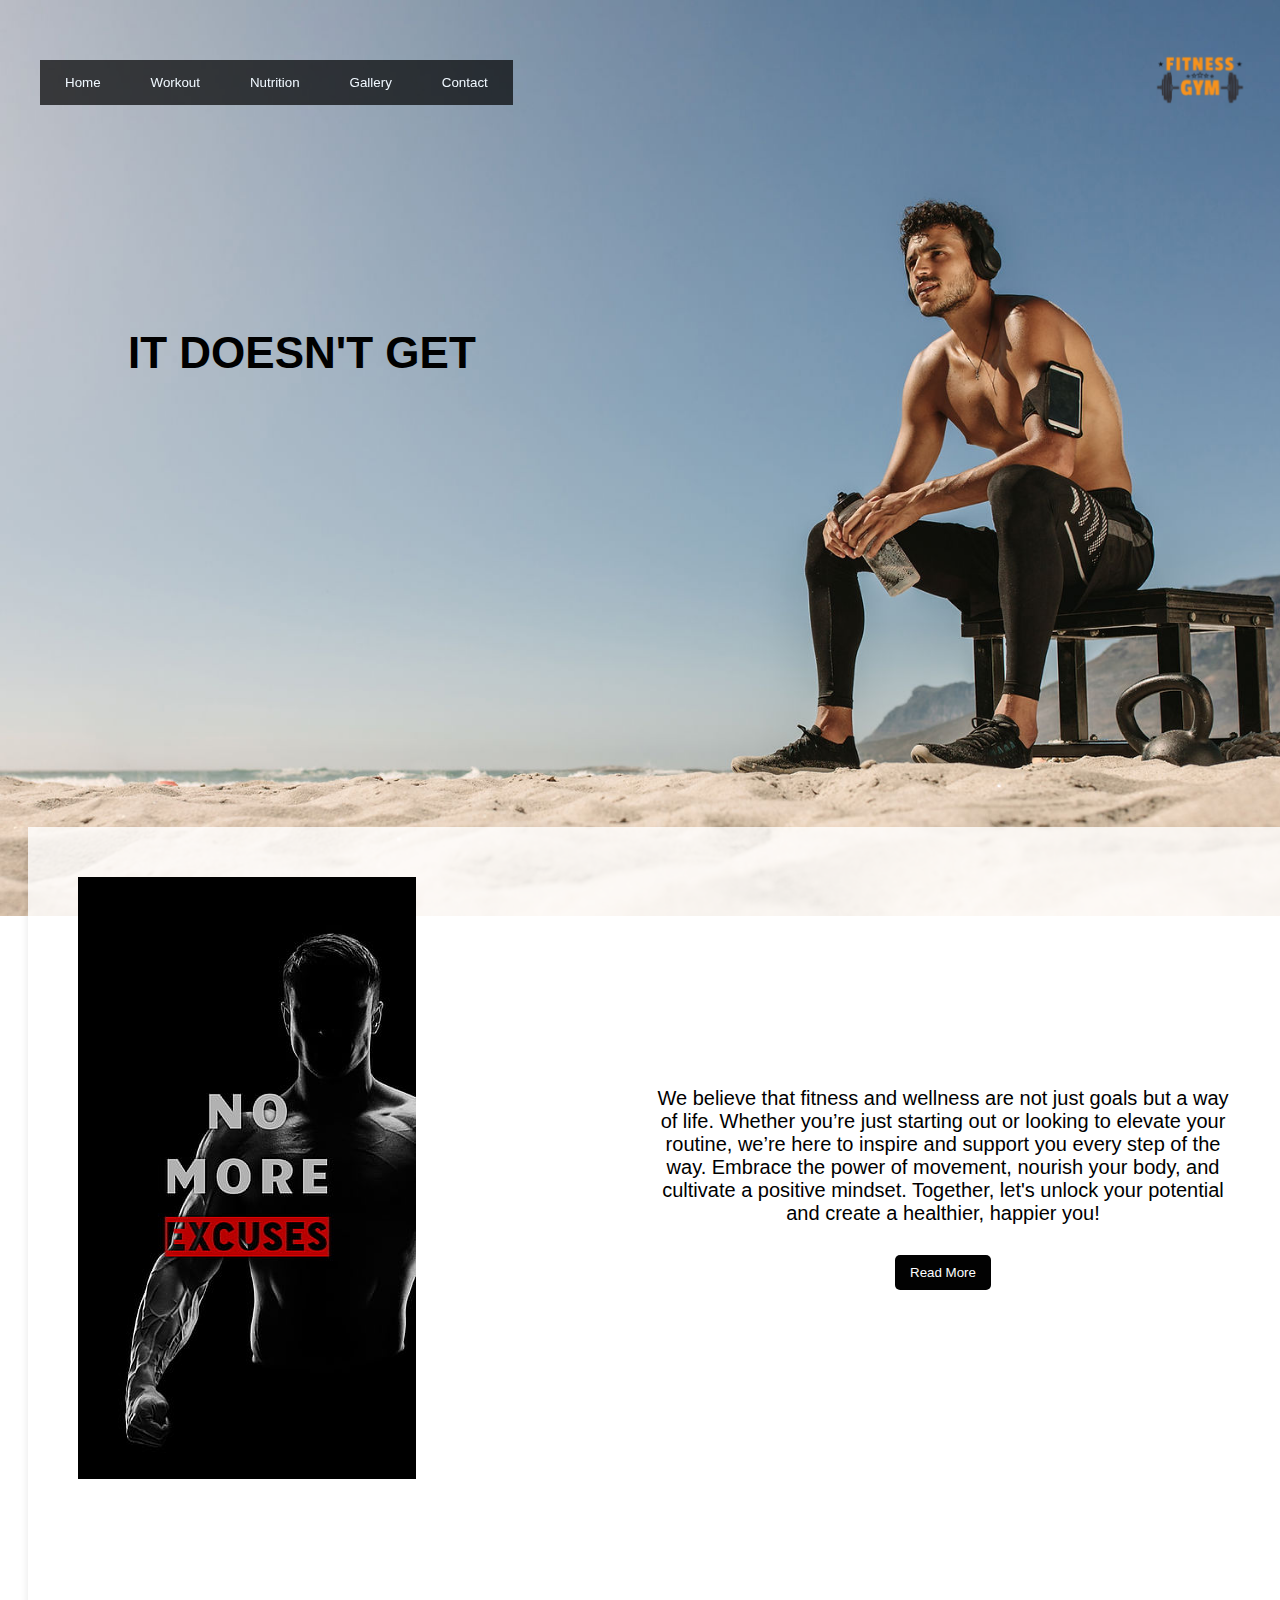
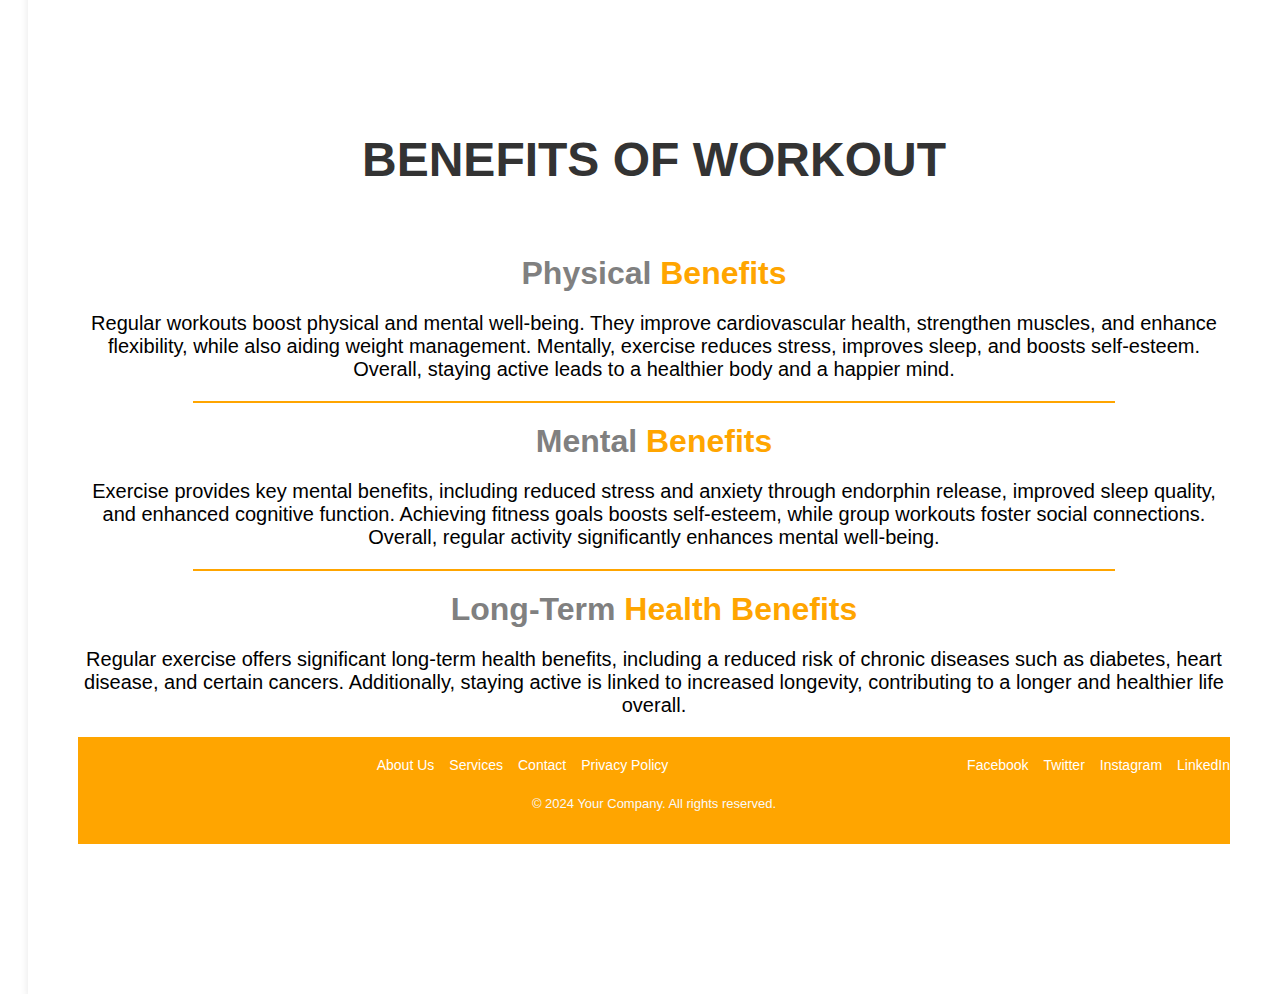
<file: index.html>
<!DOCTYPE html>
<html lang="en">
<head>
    <meta charset="UTF-8">
    <meta name="viewport" content="width=device-width, initial-scale=1.0">
    <title>Home</title>
    <link rel="stylesheet" href="styles.css">
</head>
<body>
    
  


    <img id="logo" src="—Pngtree—fitness gym logo png_7964069.png" alt="Logo">
    <div class="container">
        <div class="navbar" id="navbar">
            <a href="index.html".>
                <button>Home</button>
            </a>
            <a href="workout.html">
                <button>Workout</button>
            </a>
            <a href="nutrition.html">
                <button>Nutrition</button>
           
            </a><a href="Gallery.html">
                <button>Gallery</button>
               
            </a>
            <a href="contact.html">
                <button>Contact</button>
            </a>
        </div>
   

        <div class="content">
            <h1 id="typing-text">
                <span class="hidden-text">IT DOESN'T GET EASIER.<br>YOU GET BETTER .</span>
                    </h1>


            <div style="height: 400px;"></div>

        </<div>
    </div>
    <div class="motivation">
        <div class="motivation-content">
            <img src="HD-wallpaper-workout-motivation-fitness-motivation-gym-workout-thumbnail.jpg" alt="Motivational Image" class="fixed-image">
            <div class="text-container">
                <p class="summary">We believe that fitness and wellness are not just goals but a way of life. Whether you’re just starting out or looking to elevate your routine, we’re here to inspire and support you every step of the way. Embrace the power of movement, nourish your body, and cultivate a positive mindset. Together, let's unlock your potential and create a healthier, happier you!</p>
                <p class="full-text" style="display: none;">The only bad workout is the one that didn't happen. Stay motivated and keep pushing towards your goals!</p>
                <button id="read-more-btn">Read More</button>
            </div>
        </div>

        <div class="benefits">
            <h1><br><br><br><br>BENEFITS OF WORKOUT</h1><br>
            <h2><span class="gray">Physical</span> <span class="orange">Benefits</span></h2>
            <p>Regular workouts boost physical and mental well-being. They improve cardiovascular health, strengthen muscles, and enhance flexibility, while also aiding weight management. Mentally, exercise reduces stress, improves sleep, and boosts self-esteem. Overall, staying active leads to a healthier body and a happier mind.</p>
            <hr class="divider">
            <h2><span class="gray">Mental</span> <span class="orange">Benefits</span></h2>
            <p>Exercise provides key mental benefits, including reduced stress and anxiety through endorphin release, improved sleep quality, and enhanced cognitive function. Achieving fitness goals boosts self-esteem, while group workouts foster social connections. Overall, regular activity significantly enhances mental well-being.</p>
            <hr class="divider">
            <h2><span class="gray">Long-Term</span> <span class="orange">Health Benefits</span></h2>
            <p>Regular exercise offers significant long-term health benefits, including a reduced risk of chronic diseases such as diabetes, heart disease, and certain cancers. Additionally, staying active is linked to increased longevity, contributing to a longer and healthier life overall.</p>
            <footer>
                <div class="footer-container">
                  <div class="footer-logo">
                  </div>
                  <div class="footer-links">
                    <a href="#about">About Us</a>
                    <a href="#services">Services</a>
                    <a href="#contact">Contact</a>
                    <a href="#privacy">Privacy Policy</a>
                  </div>
                  <div class="footer-social">
                    <a href="https://facebook.com" target="_blank">Facebook</a>
                    <a href="https://twitter.com" target="_blank">Twitter</a>
                    <a href="https://instagram.com" target="_blank">Instagram</a>
                    <a href="https://linkedin.com" target="_blank">LinkedIn</a>
                  </div>
                </div>
                <div class="footer-copy">
                  <p>&copy; 2024 Your Company. All rights reserved.</p>
                </div>
              </footer> 
        </div>
            
            <div style="height: 100px;"></div>
    </div>
  

    
    
    <script src="script.js"></script>
</body>
</html>
</file>
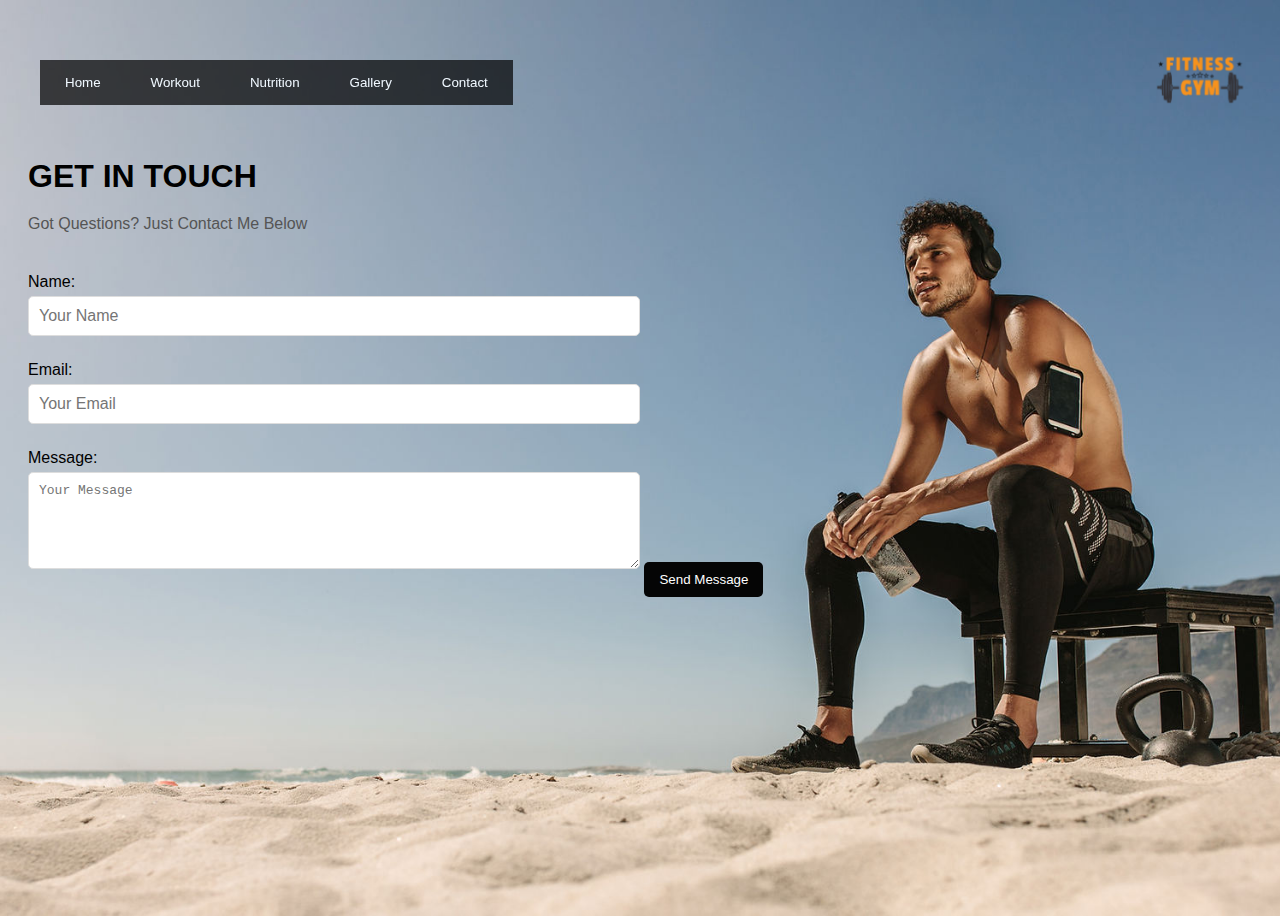
<file: contact.html>
<!DOCTYPE html>
<html lang="en">
<head>
    <meta charset="UTF-8">
    <meta name="viewport" content="width=device-width, initial-scale=1.0">
    <title>Contact</title>
    <link rel="stylesheet" href="styles.css">
</head>
<body>
    <img id="logo" src="—Pngtree—fitness gym logo png_7964069.png" alt="Logo">
    <div class="container">
        <div class="navbar" id="navbar">
            <a href="index.html">
                <button>Home</button>
            </a>
            <a href="workout.html">
                <button>Workout</button>
            </a>
            <a href="nutrition.html">
                <button>Nutrition</button>
            </a>
            <a href="Gallery.html">
                <button>Gallery</button>
            </a>
            <a href="contact.html">
                <button>Contact</button>
            </a>
        </div>

        <div class="contact-container">
            <div class="contact-form">
                <h2 id="fullform">GET IN TOUCH</h2>
                <p>Got Questions? Just Contact Me Below</p>
                <form>
                    <label for="name">Name:</label>
                    <input type="text" id="name" name="name" placeholder="Your Name" required>
    
                    <label for="email">Email:</label>
                    <input type="email" id="email" name="email" placeholder="Your Email" required>
    
                    <label for="message">Message:</label>
                    <textarea id="message" name="message" placeholder="Your Message" rows="5" required></textarea>
    
                    <button type="submit">Send Message</button>
                </form>
            </div>   
        </div>
    </div>
</body>
</html>
</file>
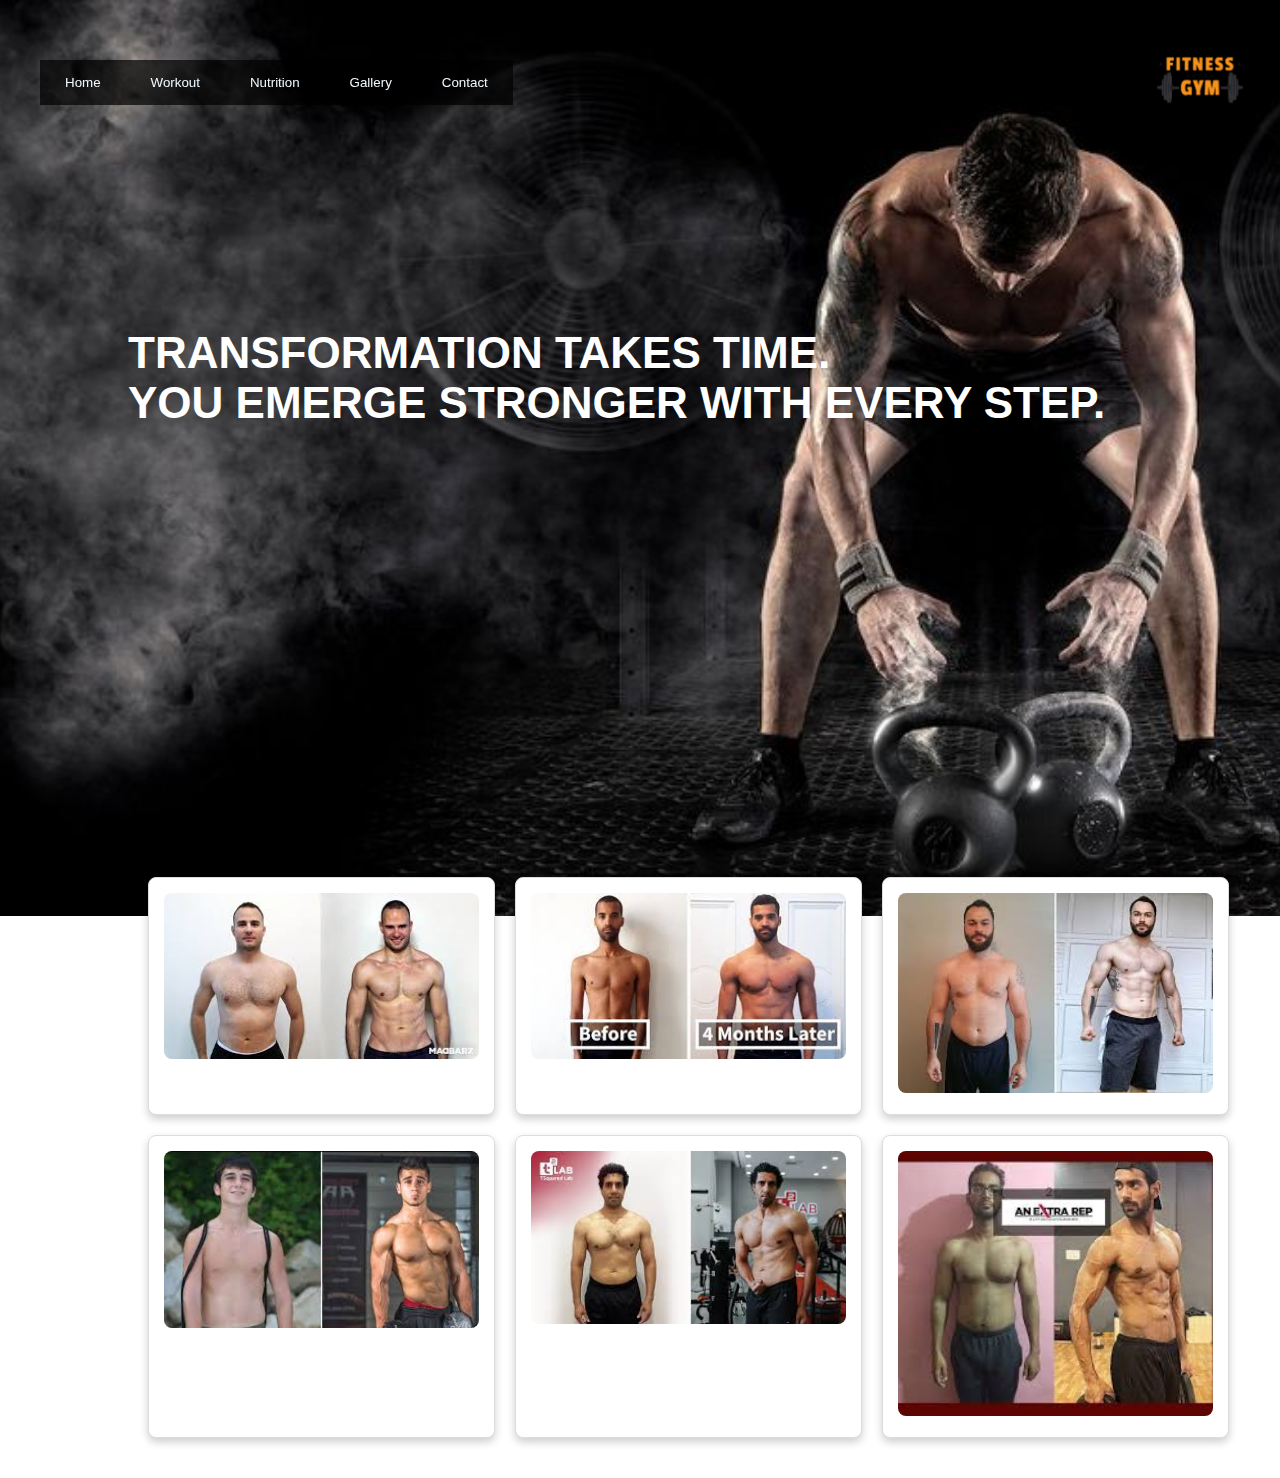
<file: Gallery.html>
<!DOCTYPE html>
<html lang="en">
<head>
    <meta charset="UTF-8">
    <meta name="viewport" content="width=device-width, initial-scale=1.0">
    <title>Gallery</title>
    <link rel="stylesheet" href="styles4.css">
</head>
<body>
    <img id="logo" src="—Pngtree—fitness gym logo png_7964069.png" alt="Logo">
    <div class="container">
        <div class="navbar" id="navbar">
            <a href="index.html".>
                <button>Home</button>
            </a>
            <a href="workout.html">
                <button>Workout</button>
            </a>
            <a href="nutrition.html">
                <button>Nutrition</button>
           
            </a><a href="Gallery.html">
                <button>Gallery</button>
               
            </a>
            <a href="contact.html">
                <button>Contact</button>
            </a>
        </div>
   

        <div class="content">
            <h1>TRANSFORMATION TAKES TIME.<br> YOU EMERGE STRONGER WITH EVERY STEP.</h1>

            <div style="height: 400px;"></div>

        </<div>
            <div class="container1">
        <div class="box">
            <img src="image1.jpeg" alt="Image 1">
        </div>
        <div class="box">
            <img src="image2.jpeg" alt="Image 2">
        </div>
        <div class="box">
            <img src="image3.jpeg" alt="Image 3">
        </div>
        <div class="box">
            <img src="image4.jpeg" alt="Image 4">
        </div>
        <div class="box">
            <img src="image5.jpeg" alt="Image 5">
        </div>
        <div class="box">
            <img src="image6.jpeg" alt="Image 6">
        </div>
    </div>
    </div>
    <script src="script.js"></script>
</<body>
</file>
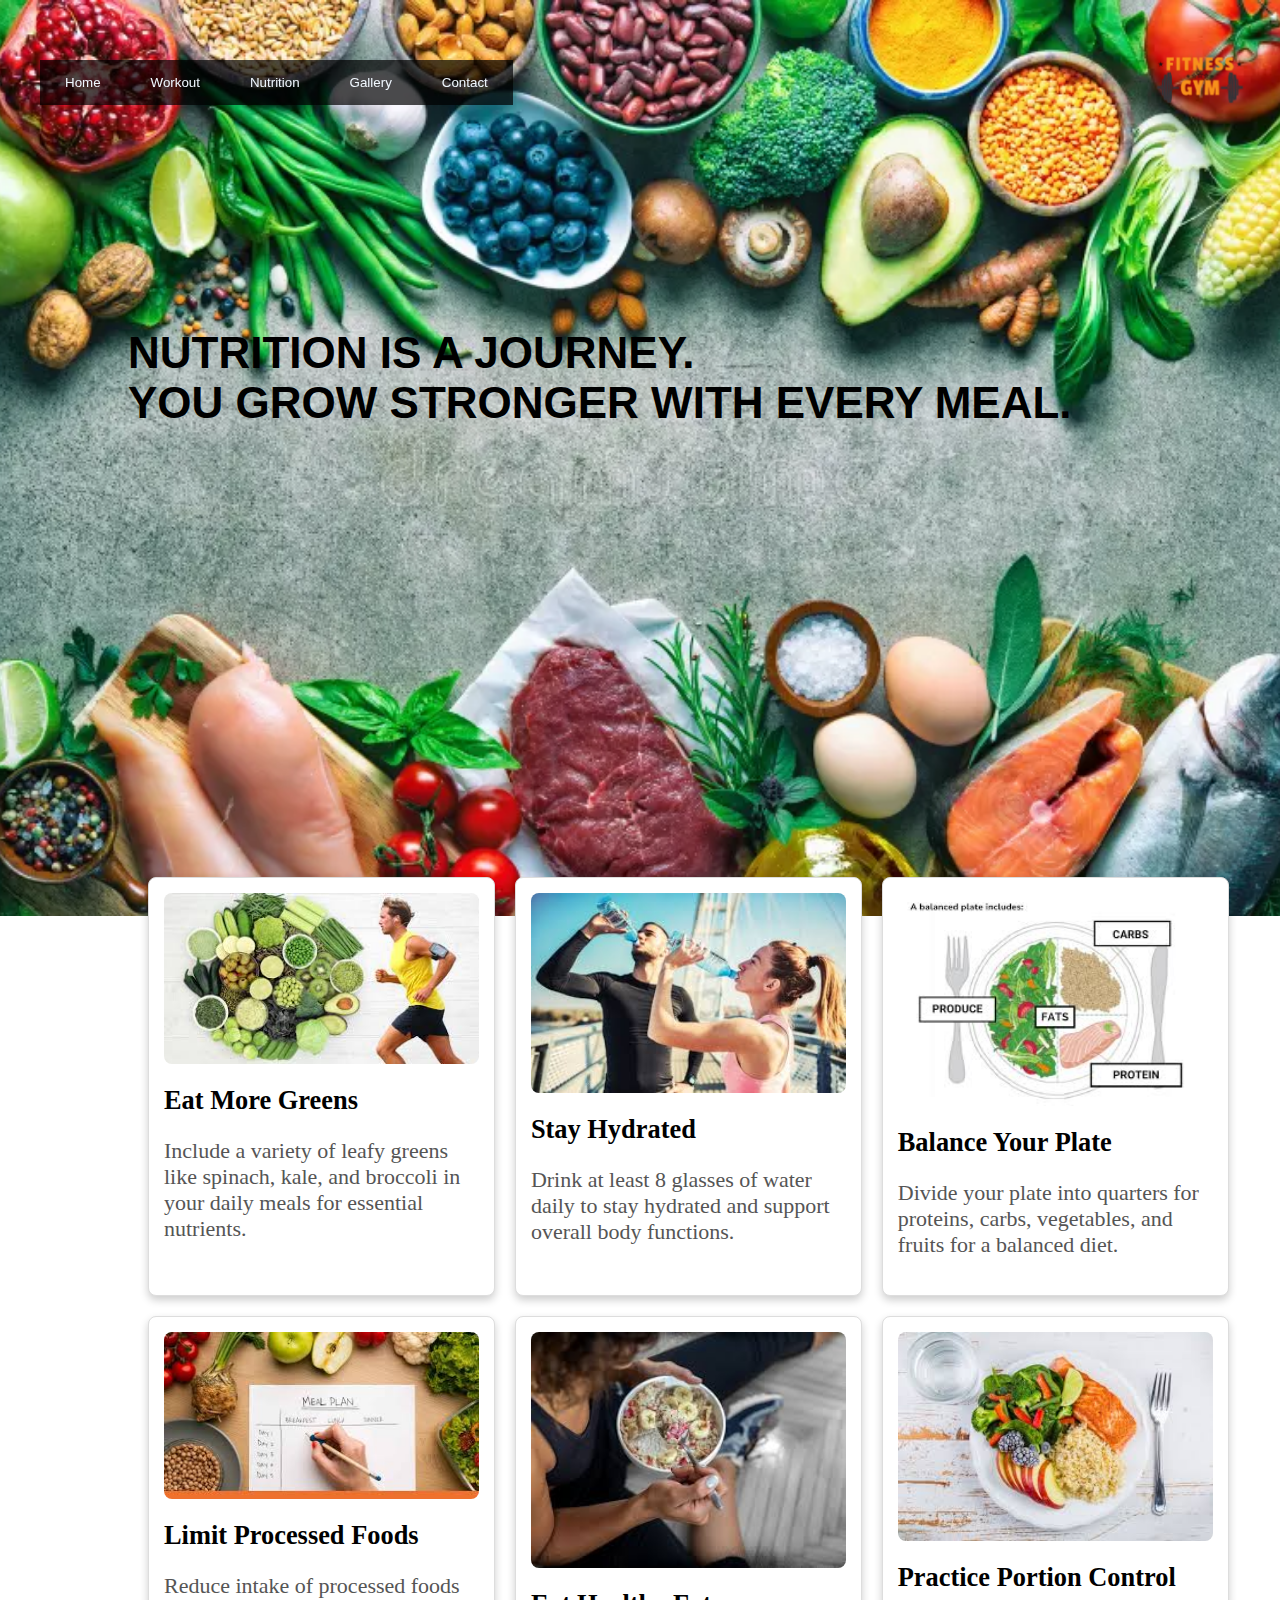
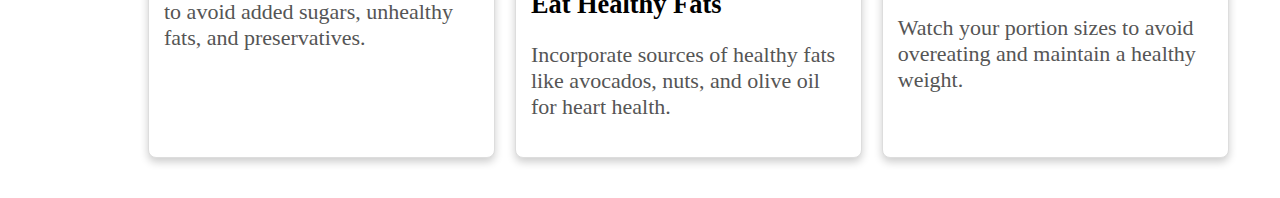
<file: nutrition.html>
<!DOCTYPE html>
<html lang="en">
<head>
    <meta charset="UTF-8">
    <meta name="viewport" content="width=device-width, initial-scale=1.0">
    <title>Nutrition</title>
    <link rel="stylesheet" href="styles3.css">
</head>
<body>
    <img id="logo" src="—Pngtree—fitness gym logo png_7964069.png" alt="Logo"> 
    <div class="container">
        <div class="navbar" id="navbar">
            <a href="index.html".>
                <button>Home</button>
            </a>
            <a href="workout.html">
                <button>Workout</button>
            </a>
            <a href="nutrition.html">
                <button>Nutrition</button>
           
            </a><a href="Gallery.html">
                <button>Gallery</button>
               
            </a>
            <a href="contact.html">
                <button>Contact</button>
            </a>
        </div>
   

        <div class="content"> 
                <h1>NUTRITION IS A JOURNEY.<br> YOU GROW STRONGER WITH EVERY MEAL.</h1>


            <div style="height: 400px;"></div>

        </<div>
    <div class="container3">
        <div class="box">
            <img src="green.jpeg" alt="Eat More Greens">
            <h3>Eat More Greens</h3>
            <p>Include a variety of leafy greens like spinach, kale, and broccoli in your daily meals for essential nutrients.</p>
        </div>
        <div class="box">
            <img src="hydrated.jpeg" alt="Stay Hydrated">
            <h3>Stay Hydrated</h3>
            <p>Drink at least 8 glasses of water daily to stay hydrated and support overall body functions.</p>
        </div>
        <div class="box">
            <img src="balance.jpeg" alt="Balance Your Plate">
            <h3>Balance Your Plate</h3>
            <p>Divide your plate into quarters for proteins, carbs, vegetables, and fruits for a balanced diet.</p>
        </div>
        <div class="box">
            <img src="Limit Processed Foods.jpeg" alt="Limit Processed Foods">
            <h3>Limit Processed Foods</h3>
            <p>Reduce intake of processed foods to avoid added sugars, unhealthy fats, and preservatives.</p>
        </div>
        <div class="box">
            <img src="Eat Healthy Fats.jpeg" alt="Eat Healthy Fats">
            <h3>Eat Healthy Fats</h3>
            <p>Incorporate sources of healthy fats like avocados, nuts, and olive oil for heart health.</p>
        </div>
        <div class="box">
            <img src="Practice Portion Control.jpeg" alt="Practice Portion Control">
            <h3>Practice Portion Control</h3>
            <p>Watch your portion sizes to avoid overeating and maintain a healthy weight.</p>
        </div>
    </div>
    <script src="script.js"></script>
</body>
</html>
</file>
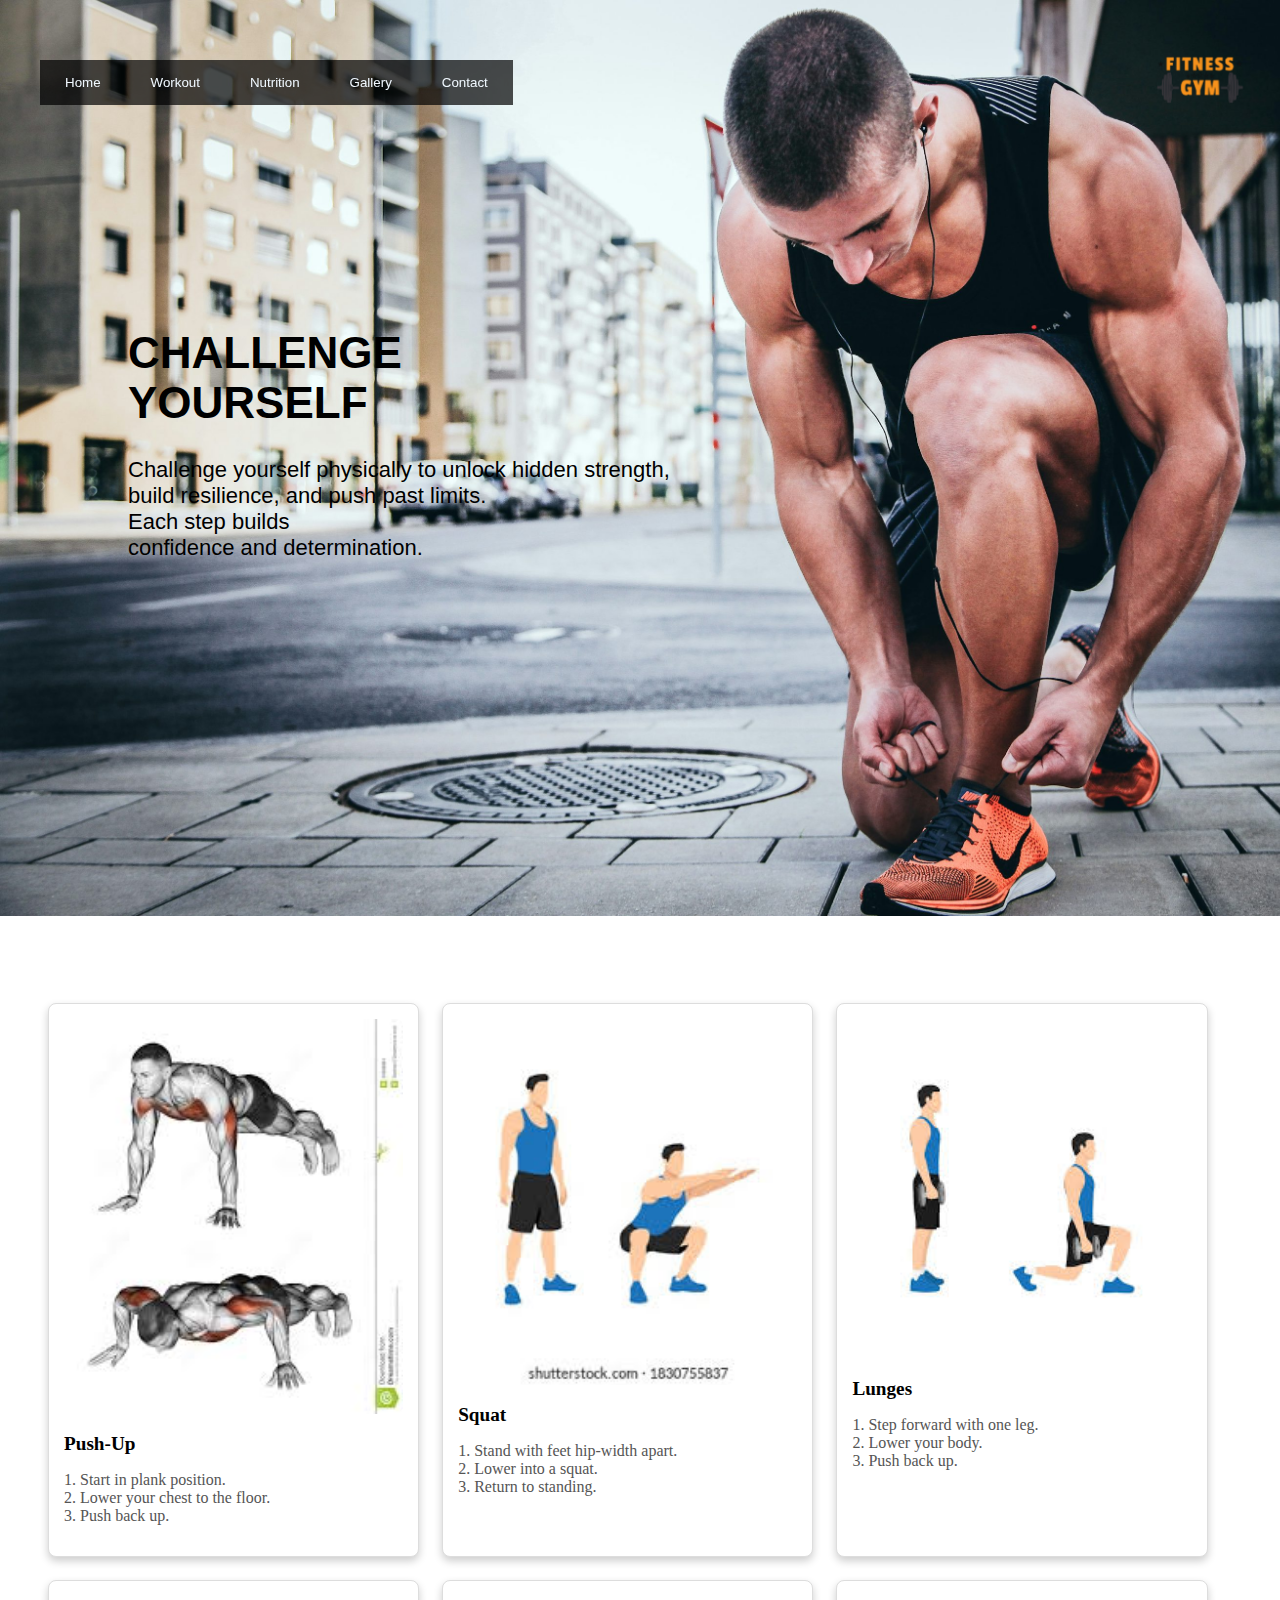
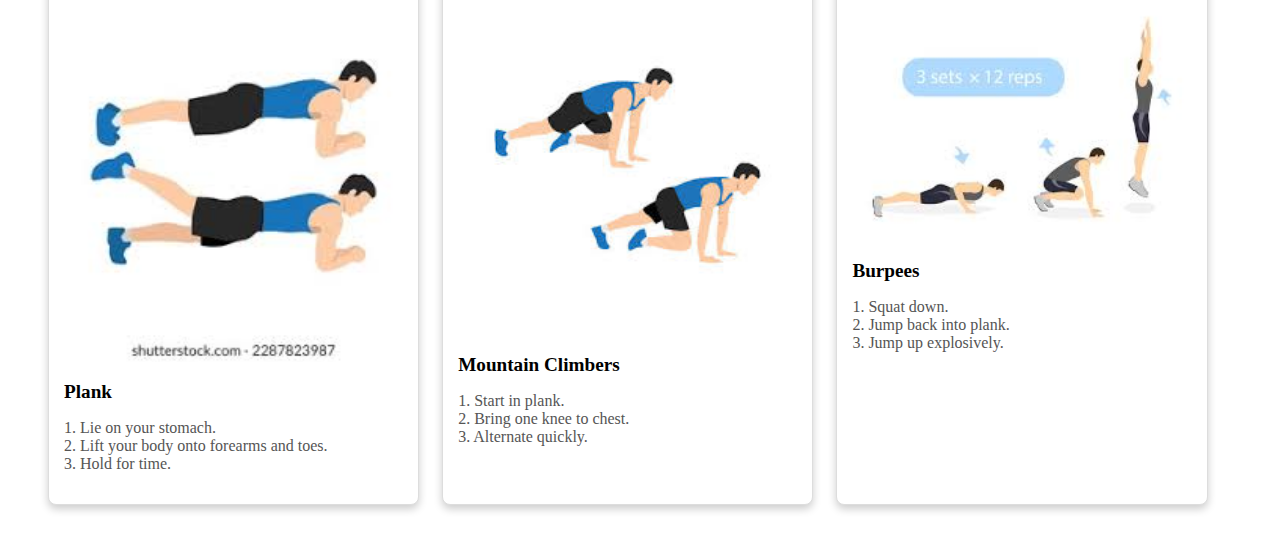
<file: workout.html>
<!DOCTYPE html>
<html lang="en">
<head>
    <meta charset="UTF-8">
    <title>Workout</title>
    <link rel="stylesheet" href="styles2.css">
</head>
<body>
    <img id="logo" src="—Pngtree—fitness gym logo png_7964069.png" alt="Logo"> 
    <div class="container">
        <div class="navbar" id="navbar">
            <a href="index.html".>
                <button>Home</button>
            </a>
            <a href="workout.html">
                <button>Workout</button>
            </a>
            <a href="nutrition.html">
                <button>Nutrition</button>
           
            </a><a href="Gallery.html">
                <button>Gallery</button>
               
            </a>
            <a href="contact.html">
                <button>Contact</button>
            </a>
        </div>
        <div class="content">
           <h1>CHALLENGE <br>YOURSELF</h1>
            <p>Challenge yourself physically to unlock hidden strength,<br> build resilience, and push past limits. <br>Each step builds<br> confidence and determination.</p>
            
            <div style="height: 400px;"></div>
            
            </<div>
            </div>
            
            <script src="script.js"></script>


            <div class="container1">
                <div class="box">
                    <img src="push.jpeg" alt="Exercise 1">
                    <h3>Push-Up</h3>
                    <p>1. Start in plank position. <br>2. Lower your chest to the floor. <br>3. Push back up.</p>
                </div>
                <div class="box">
                    <img src="sqaut.jpeg" alt="Exercise 2">
                    <h3>Squat</h3>
                    <p>1. Stand with feet hip-width apart. <br>2. Lower into a squat. <br>3. Return to standing.</p>
                </div>
                <div class="box">
                    <img src="lunges.jpeg" alt="Exercise 3">
                    <h3>Lunges</h3>
                    <p>1. Step forward with one leg. <br>2. Lower your body. <br>3. Push back up.</p>
                </div>
                <div class="box">
                    <img src="plunk.jpeg" alt="Exercise 4">
                    <h3>Plank</h3>
                    <p>1. Lie on your stomach. <br>2. Lift your body onto forearms and toes. <br>3. Hold for time.</p>
                </div>
                <div class="box">
                    <img src="Mountain Climbers.jpeg" alt="Exercise 5">
                    <h3>Mountain Climbers</h3>
                    <p>1. Start in plank. <br>2. Bring one knee to chest. <br>3. Alternate quickly.</p>
                </div>
                <div class="box">
                    <img src="burpees.jpeg" alt="Exercise 6">
                    <h3>Burpees</h3>
                    <p>1. Squat down. <br>2. Jump back into plank. <br>3. Jump up explosively.</p>
                </div>
            </div>
</body>
</file>
<file: styles.css>
* {
    margin: 10;
    padding: 5;
    box-sizing: border-box;

}

body {
    font-family: Arial, sans-serif;
    height: 100vh;
    background-image: url(Challenge.jpg);
    background-size: cover;
    background-position:5 center;
    display: flex;
    align-items: flex-start;
    justify-content: flex-end;
    background-repeat: no-repeat;
}
.container {
    width: 100%;
    padding: 20px;
}
.navbar {
    position:fixed;
    display: flex;
    gap: 0%;
    top: 60px;
    left: 40px;
    z-index: 1000;
    transition: top 0.3s;
}
#logo {
    position: fixed; 
    display: flex;
    top: 20px;
    right: 20px;
    width: 120px; 
    height: auto; 
    z-index: 1000; 
    transition: 0.3s;
}
.content{
    margin-top: 300px;
    margin-left: 100px;
    
    font-family: Verdana, Geneva, Tahoma, sans-serif ;
    font-size: 22px;
    color: rgb(0, 0, 0);
}
.motivation{
    position: absolute;
    padding: 50px;
    text-align: center;
    background-color: rgb(255,255, 255,0.8);
    margin-top: 20px;
    box-shadow: 0 4px 8px rgba(0, 0, 0, 0.1);
    
}
.motivation-content {
    display: flex;
    align-items: center;
}
.motivation-image{
    width: 100%;
    max-width: 400px;
    height: auto;
    margin-bottom: 20px;
}

.motivation p{
    font-size: 20px;
    font-family: 'Lucida Sans', 'Lucida Sans Regular', 'Lucida Grande', 'Lucida Sans Unicode', Geneva, Verdana, sans-serif;
}
button {
    background-color: rgba(0, 0, 0, 0.7);
    font-family: 'Lucida Sans', 'Lucida Sans Regular', 'Lucida Grande', 'Lucida Sans Unicode', Geneva, Verdana, sans-serif;
    color: aliceblue;
    border: none;
    padding: 15px 25px;
    cursor: pointer;
    transition:background-color 0.3s;
}
button:hover {
    background-color: orange;
}

.text-container {
    margin-left: 240px;
    max-width: 600px; 
}
#read-more-btn {
    margin-top: 10px; 
    padding: 10px 15px; 
    background-color: rgb(2, 2, 2); 
    color: white;
    border: none; 
    border-radius: 5px; 
    cursor: pointer; 
}

#read-more-btn:hover {
    background-color:orange;
}
.hidden-text {
    display: none;
    visibility: hidden;
    border-right: 2px solid #007BFF;
    white-space: nowrap;
    overflow: hidden; 
    animation: blink 0.75s step-end infinite; /
}

@keyframes blink {
    50% {
        border-color: transparent; 
    }
}



* Container to hold form*/
.contact-container {
    display: flex;           
    gap: 20px;                
    max-width: 1200px;        
    width: 90%;             
    background-color: #ffffff;
    padding: 20px;
    box-shadow: 0 4px 8px rgba(0, 0, 0, 0.1);
    border-radius: 8px;
}


.contact-form {
    flex: 1;                      
    margin-top: 130px;           
    text-align: left;            
}

.contact-form h2 {
    font-size: 2em;
    margin-bottom: 20px;
}

.contact-form p {
    margin-bottom: 40px;
    font-size: 1em;
    color: #555;
}

.contact-form label {
    display: block;
    font-size: 1em;
    margin: 10px 0 5px;
}

.contact-form input,
.contact-form textarea {
    width: 50%;                   
    padding: 10px;
    margin-bottom: 15px;
    border: 1px solid #ddd;
    border-radius: 5px;
    font-size: 1em;
}

.contact-form button {
    background-color: #050505;
    color: white;
    padding: 10px 15px;
    border: none;
    border-radius: 5px;
    cursor: pointer;
    transition: background-color 0.3s;
    margin-top: 20px;             
    margin-left: 0;             
    display: inline-block;
    text-align: center;          
    float: none;                
}

.contact-form button:hover {
    background-color: #ff8000;
}



.benefits {
    text-align: center; 
    font-family: 'Arial', sans-serif; 
}

.benefits h1 {
    font-size: 3em; 
    margin-bottom: 30px; 
    color: #333; 
}

.benefits h2 {
    font-size: 2em;
    margin: 20px 0; 
}

.gray {
    color: gray;
}

.orange {
    color: orange; 
}

.divider {
    border: none;
    height: 2px; 
    background-color: orange; 
    margin: 20px auto; 
    width: 80%; 
}

footer {
    background-color: orange; 
    color: #fff;
    padding: 20px 0;
    text-align: center;
    font-family: Arial, sans-serif;
    bottom: 0;
    width: 100%;
  }
  
  .footer-container {
    max-width: 1200px;
    margin: 0 auto;
    display: flex;
    justify-content: space-between; 
    align-items: center;
  }
  
  .footer-logo h2 {
    font-size: 24px;
    margin: 0;
  }
  
  .footer-links,
  .footer-social {
    display: flex;
    gap: 15px;
  }
  
  .footer-links a,
  .footer-social a {
    color: #fff;
    text-decoration: none;
    font-size: 14px;
    transition: color 0.3s;
  }
  
  .footer-links a:hover,
  .footer-social a:hover {
    color: #333;
  }
  
  .footer-copy {
    text-align: center;
    padding-top: 10px;
  }
  
  .footer-copy p {
    font-size: 13px;
    color: #f9f9f9;
  }
</file>
<file: styles4.css>
* {
    margin: 10;
    padding: 5;
    box-sizing: border-box;

}

body {
    font-family: Arial, sans-serif;
    height: 100vh;
    background-image: url(photo-1483721310020-03333e577078.jpeg);
    background-size: cover;
    background-position:5 center;
    display: flex;
    align-items: flex-start;
    justify-content: flex-end;
    background-repeat: no-repeat;
}
.container {
    width: 100%;
    padding: 20px;
}
.navbar {
    position:fixed;
    display: flex;
    gap: 0%;
    top: 60px;
    left: 40px;
    z-index: 1000;
    transition: top 0.3s;
}
#logo {
    position: fixed; 
    display: flex;
    top: 20px; 
    right: 20px; 
    width: 120px; 
    height: auto; 
    z-index: 1000; 
    transition: 0.3s;
}
.content{
    margin-top: 300px;
    margin-left: 100px;
    
    font-family: Verdana, Geneva, Tahoma, sans-serif ;
    font-size: 22px;
    color: rgb(0, 0, 0);
}
.motivation{
    position: absolute;
    padding: 50px;
    text-align: center;
    background-color: rgb(255,255, 255,0.8);
    margin-top: 20px;
    box-shadow: 0 4px 8px rgba(0, 0, 0, 0.1);
    
}
.motivation-content {
    display: flex;
    align-items: center;
}
.motivation-image{
    width: 100%;
    max-width: 400px;
    height: auto;
    margin-bottom: 20px;
}

.motivation p{
    font-size: 20px;
    font-family: 'Lucida Sans', 'Lucida Sans Regular', 'Lucida Grande', 'Lucida Sans Unicode', Geneva, Verdana, sans-serif;
}
button {
    background-color: rgba(0, 0, 0, 0.7);
    font-family: 'Lucida Sans', 'Lucida Sans Regular', 'Lucida Grande', 'Lucida Sans Unicode', Geneva, Verdana, sans-serif;
    color: aliceblue;
    border: none;
    padding: 15px 25px;
    cursor: pointer;
    transition:background-color 0.3s;
}
button:hover {
    background-color: orange;
}

.text-container {
    margin-left: 240px;
    max-width: 600px; 
}
#read-more-btn {
    margin-top: 10px; 
    padding: 10px 15px; 
    background-color: rgb(2, 2, 2); 
    color: white;
    border: none; 
    border-radius: 5px; 
    cursor: pointer; 
}

#read-more-btn:hover {
    background-color:orange;
}
.hidden-text {
    display: none;
    visibility: hidden; 
    border-right: 2px solid #007BFF;
    white-space: nowrap; 
    overflow: hidden; 
    animation: blink 0.75s step-end infinite; 
}

@keyframes blink {
    50% {
        border-color: transparent; 
    }
}


.container1 {
    display: flex;
    flex-wrap: wrap;
    gap: 20px;
    max-width: 1200px;
    padding: 20px;
}

.box {
    width: 32%;
    background-color: #ffffff;
    
    border: 1px solid #ddd;
    border-radius: 8px;
    padding: 15px;
    font-family:Georgia, 'Times New Roman', Times, serif;
    text-align: left;
    box-shadow: 0 4px 8px rgba(0, 0, 0, 0.2);
    transition: transform 0.3s ease;
}

.box:hover {
    background-color: orange;
    transform: scale(1.05);
}

.box img {
    width: 100%;
    height: auto;
    border-radius: 8px;
}

.box h3 {
    font-size: 1.2em;
    margin: 15px 0 10px;
}

.box p {
    font-size: 1em;
    color: #555;
}
* {
    margin: 10;
    padding: 5;
    box-sizing: border-box;

}

body {
    font-family: Arial, sans-serif;
    height: 100vh;
    background-image: url(transformmmm.jpeg);
    background-size: cover;
    background-position:center;
    display: flex;
    align-items: flex-start;
    justify-content: flex-end;
    background-repeat: no-repeat;
}
.container {
    width: 100%;
    padding: 20px;
}
.navbar {
    position:fixed;
    display: flex;
    gap: 0%;
    top: 60px;
    left: 40px;
    z-index: 1000;
    transition: top 0.3s;
}
#logo {
    position: fixed;
    display: flex;
    top: 20px; 
    right: 20px; 
    width: 120px; 
    height: auto; 
    z-index: 1000;
    transition: 0.3s;
}
.content{
    margin-top: 300px;
    margin-left: 100px;
    
    font-family: Verdana, Geneva, Tahoma, sans-serif ;
    font-size: 22px;
    color: rgb(255, 255, 255);
}
.motivation{
    position: absolute;
    padding: 50px;
    text-align: center;
    background-color: rgb(255,255, 255,0.8);
    margin-top: 20px;
    box-shadow: 0 4px 8px rgba(0, 0, 0, 0.1);
    
}
.motivation-content {
    display: flex;
    align-items: center;
}
.motivation-image{
    width: 100%;
    max-width: 400px;
    height: auto;
    margin-bottom: 20px;
}

.motivation p{
    font-size: 20px;
    font-family: 'Lucida Sans', 'Lucida Sans Regular', 'Lucida Grande', 'Lucida Sans Unicode', Geneva, Verdana, sans-serif;
}
button {
    background-color: rgba(0, 0, 0, 0.7);
    font-family: 'Lucida Sans', 'Lucida Sans Regular', 'Lucida Grande', 'Lucida Sans Unicode', Geneva, Verdana, sans-serif;
    color: aliceblue;
    border: none;
    padding: 15px 25px;
    cursor: pointer;
    transition:background-color 0.3s;
}
button:hover {
    background-color: orange;
}

.text-container {
    margin-left: 240px;
    max-width: 600px; 
}
#read-more-btn {
    margin-top: 10px; 
    padding: 10px 15px; 
    background-color: rgb(2, 2, 2); 
    color: white;
    border: none; 
    border-radius: 5px; 
    cursor: pointer; 
}

#read-more-btn:hover {
    background-color:orange;
}
.hidden-text {
    display: none; 
    visibility: hidden;
    border-right: 2px solid #007BFF; 
    white-space: nowrap; 
    overflow: hidden; 
    animation: blink 0.75s step-end infinite; 
}

@keyframes blink {
    50% {
        border-color: transparent;
    }
}


.container3 {
    display: flex;
    flex-wrap: wrap;
    gap: 20px;
    max-width: 1200px;
    padding: 20px;
}

.box {
    width: 32%;
    background-color: #ffffff;
    
    border: 1px solid #ddd;
    border-radius: 8px;
    padding: 15px;
    font-family:Georgia, 'Times New Roman', Times, serif;
    text-align: left;
    box-shadow: 0 4px 8px rgba(0, 0, 0, 0.2);
    transition: transform 0.3s ease;
}

.box:hover {
    background-color: orange;
    transform: scale(1.05);
}

.box img {
    width: 100%;
    height: auto;
    border-radius: 8px;
}

.box h3 {
    font-size: 1.2em;
    margin: 15px 0 10px;
}

.box p {
    font-size: 1em;
    color: #555;
}
</file>
<file: styles3.css>
* {
    margin: 10;
    padding: 5;
    box-sizing: border-box;

}

body {
    font-family: Arial, sans-serif;
    height: 100vh;
    background-image: url(photo-1483721310020-03333e577078.jpeg);
    background-size: cover;
    background-position:5 center;
    display: flex;
    align-items: flex-start;
    justify-content: flex-end;
    background-repeat: no-repeat;
}
.container {
    width: 100%;
    padding: 20px;
}
.navbar {
    position:fixed;
    display: flex;
    gap: 0%;
    top: 60px;
    left: 40px;
    z-index: 1000;
    transition: top 0.3s;
}
#logo {
    position: fixed; 
    display: flex;
    top: 20px; 
    right: 20px; 
    width: 120px; 
    height: auto; 
    z-index: 1000; 
    transition: 0.3s;
}
.content{
    margin-top: 300px;
    margin-left: 100px;
    
    font-family: Verdana, Geneva, Tahoma, sans-serif ;
    font-size: 22px;
    color: rgb(0, 0, 0);
}
.motivation{
    position: absolute;
    padding: 50px;
    text-align: center;
    background-color: rgb(255,255, 255,0.8);
    margin-top: 20px;
    box-shadow: 0 4px 8px rgba(0, 0, 0, 0.1);
    
}
.motivation-content {
    display: flex;
    align-items: center;
}
.motivation-image{
    width: 100%;
    max-width: 400px;
    height: auto;
    margin-bottom: 20px;
}

.motivation p{
    font-size: 20px;
    font-family: 'Lucida Sans', 'Lucida Sans Regular', 'Lucida Grande', 'Lucida Sans Unicode', Geneva, Verdana, sans-serif;
}
button {
    background-color: rgba(0, 0, 0, 0.7);
    font-family: 'Lucida Sans', 'Lucida Sans Regular', 'Lucida Grande', 'Lucida Sans Unicode', Geneva, Verdana, sans-serif;
    color: aliceblue;
    border: none;
    padding: 15px 25px;
    cursor: pointer;
    transition:background-color 0.3s;
}
button:hover {
    background-color: orange;
}

.text-container {
    margin-left: 240px;
    max-width: 600px; 
}
#read-more-btn {
    margin-top: 10px; 
    padding: 10px 15px; 
    background-color: rgb(2, 2, 2); 
    color: white;
    border: none; 
    border-radius: 5px; 
    cursor: pointer; 
}

#read-more-btn:hover {
    background-color:orange;
}
.hidden-text {
    display: none; 
    visibility: hidden; 
    border-right: 2px solid #007BFF; 
    white-space: nowrap; 
    overflow: hidden; 
    animation: blink 0.75s step-end infinite;
}

@keyframes blink {
    50% {
        border-color: transparent; 
    }
}


.container1 {
    display: flex;
    flex-wrap: wrap;
    gap: 20px;
    max-width: 1200px;
    padding: 20px;
}

.box {
    width: 32%;
    background-color: #ffffff;
    
    border: 1px solid #ddd;
    border-radius: 8px;
    padding: 15px;
    font-family:Georgia, 'Times New Roman', Times, serif;
    text-align: left;
    box-shadow: 0 4px 8px rgba(0, 0, 0, 0.2);
    transition: transform 0.3s ease;
}

.box:hover {
    background-color: orange;
    transform: scale(1.05);
}

.box img {
    width: 100%;
    height: auto;
    border-radius: 8px;
}

.box h3 {
    font-size: 1.2em;
    margin: 15px 0 10px;
}

.box p {
    font-size: 1em;
    color: #555;
}
* {
    margin: 10;
    padding: 5;
    box-sizing: border-box;

}

body {
    font-family: Arial, sans-serif;
    height: 100vh;
    background-image: url(nuttr.webp);
    background-size: cover;
    background-position:center;
    display: flex;
    align-items: flex-start;
    justify-content: flex-end;
    background-repeat: no-repeat;
}
.container {
    width: 100%;
    padding: 20px;
}
.navbar {
    position:fixed;
    display: flex;
    gap: 0%;
    top: 60px;
    left: 40px;
    z-index: 1000;
    transition: top 0.3s;
}
#logo {
    position: fixed;
    display: flex;
    top: 20px;
    right: 20px; 
    width: 120px; 
    height: auto; 
    z-index: 1000; 
    transition: 0.3s;
}
.content{
    margin-top: 300px;
    margin-left: 100px;
    
    font-family: Verdana, Geneva, Tahoma, sans-serif ;
    font-size: 22px;
    color: rgb(0, 0, 0);
}
.motivation{
    position: absolute;
    padding: 50px;
    text-align: center;
    background-color: rgb(255,255, 255,0.8);
    margin-top: 20px;
    box-shadow: 0 4px 8px rgba(0, 0, 0, 0.1);
    
}
.motivation-content {
    display: flex;
    align-items: center;
}
.motivation-image{
    width: 100%;
    max-width: 400px;
    height: auto;
    margin-bottom: 20px;
}

.motivation p{
    font-size: 20px;
    font-family: 'Lucida Sans', 'Lucida Sans Regular', 'Lucida Grande', 'Lucida Sans Unicode', Geneva, Verdana, sans-serif;
}
button {
    background-color: rgba(0, 0, 0, 0.7);
    font-family: 'Lucida Sans', 'Lucida Sans Regular', 'Lucida Grande', 'Lucida Sans Unicode', Geneva, Verdana, sans-serif;
    color: aliceblue;
    border: none;
    padding: 15px 25px;
    cursor: pointer;
    transition:background-color 0.3s;
}
button:hover {
    background-color: orange;
}

.text-container {
    margin-left: 240px;
    max-width: 600px; 
}
#read-more-btn {
    margin-top: 10px; 
    padding: 10px 15px; 
    background-color: rgb(2, 2, 2); 
    color: white;
    border: none; 
    border-radius: 5px; 
    cursor: pointer; 
}

#read-more-btn:hover {
    background-color:orange;
}
.hidden-text {
    display: none; 
    visibility: hidden; 
    border-right: 2px solid #007BFF;
    white-space: nowrap; 
    overflow: hidden; 
    animation: blink 0.75s step-end infinite;
}

@keyframes blink {
    50% {
        border-color: transparent;
    }
}


.container3 {
    display: flex;
    flex-wrap: wrap;
    gap: 20px;
    max-width: 1200px;
    padding: 20px;
}

.box {
    width: 32%;
    background-color: #ffffff;
    
    border: 1px solid #ddd;
    border-radius: 8px;
    padding: 15px;
    font-family:Georgia, 'Times New Roman', Times, serif;
    text-align: left;
    box-shadow: 0 4px 8px rgba(0, 0, 0, 0.2);
    transition: transform 0.3s ease;
}

.box:hover {
    background-color: orange;
    transform: scale(1.05);
}

.box img {
    width: 100%;
    height: auto;
    border-radius: 8px;
}

.box h3 {
    font-size: 1.2em;
    margin: 15px 0 10px;
}

.box p {
    font-size: 1em;
    color: #555;
}
</file>
<file: styles2.css>
* {
    margin: 10;
    padding: 5;
    box-sizing: border-box;

}

body {
    font-family: Arial, sans-serif;
    height: 100vh;
    background-image: url(photo-1483721310020-03333e577078.jpeg);
    background-size: cover;
    background-position:5 center;
    display: flex;
    align-items: flex-start;
    justify-content: flex-end;
    background-repeat: no-repeat;
}
.container {
    width: 100%;
    padding: 20px;
}
.navbar {
    position:fixed;
    display: flex;
    gap: 0%;
    top: 60px;
    left: 40px;
    z-index: 1000;
    transition: top 0.3s;
}
#logo {
    position: fixed; 
    display: flex;
    top: 20px; 
    right: 20px; 
    width: 120px; 
    height: auto; 
    z-index: 1000; 
    transition: 0.3s;
}
.content{
    margin-top: 300px;
    margin-left: 100px;
    
    font-family: Verdana, Geneva, Tahoma, sans-serif ;
    font-size: 22px;
    color: rgb(0, 0, 0);
}
.motivation{
    position: absolute;
    padding: 50px;
    text-align: center;
    background-color: rgb(255,255, 255,0.8);
    margin-top: 20px;
    box-shadow: 0 4px 8px rgba(0, 0, 0, 0.1);
    
}
.motivation-content {
    display: flex;
    align-items: center;
}
.motivation-image{
    width: 100%;
    max-width: 400px;
    height: auto;
    margin-bottom: 20px;
}

.motivation p{
    font-size: 20px;
    font-family: 'Lucida Sans', 'Lucida Sans Regular', 'Lucida Grande', 'Lucida Sans Unicode', Geneva, Verdana, sans-serif;
}
button {
    background-color: rgba(0, 0, 0, 0.7);
    font-family: 'Lucida Sans', 'Lucida Sans Regular', 'Lucida Grande', 'Lucida Sans Unicode', Geneva, Verdana, sans-serif;
    color: aliceblue;
    border: none;
    padding: 15px 25px;
    cursor: pointer;
    transition:background-color 0.3s;
}
button:hover {
    background-color: orange;
}

.text-container {
    margin-left: 240px;
    max-width: 600px; 
}
#read-more-btn {
    margin-top: 10px; 
    padding: 10px 15px; 
    background-color: rgb(2, 2, 2); 
    color: white;
    border: none; 
    border-radius: 5px; 
    cursor: pointer; 
}

#read-more-btn:hover {
    background-color:orange;
}
.hidden-text {
    display: none; 
    visibility: hidden; 
    border-right: 2px solid #007BFF; 
    white-space: nowrap; 
    overflow: hidden; 
    animation: blink 0.75s step-end infinite; 
}

@keyframes blink {
    50% {
        border-color: transparent;
    }
}


.container1 {
    display: flex;
    flex-wrap: wrap;
    gap: 23px;
    max-width: 1200px;
    padding: 20px;
}

.box {
    width: 32%;
    background-color: #ffffff;
    
    border: 1px solid #ddd;
    border-radius: 8px;
    padding: 15px;
    font-family:Georgia, 'Times New Roman', Times, serif;
    text-align: left;
    box-shadow: 0 4px 8px rgba(0, 0, 0, 0.2);
    transition: transform 0.3s ease;
}

.box:hover {
    background-color: orange;
    transform: scale(1.05);
}

.box img {
    width: 100%;
    height: auto;
    border-radius: 8px;
}

.box h3 {
    font-size: 1.2em;
    margin: 15px 0 10px;
}

.box p {
    font-size: 1em;
    color: #555;
}
</file>
